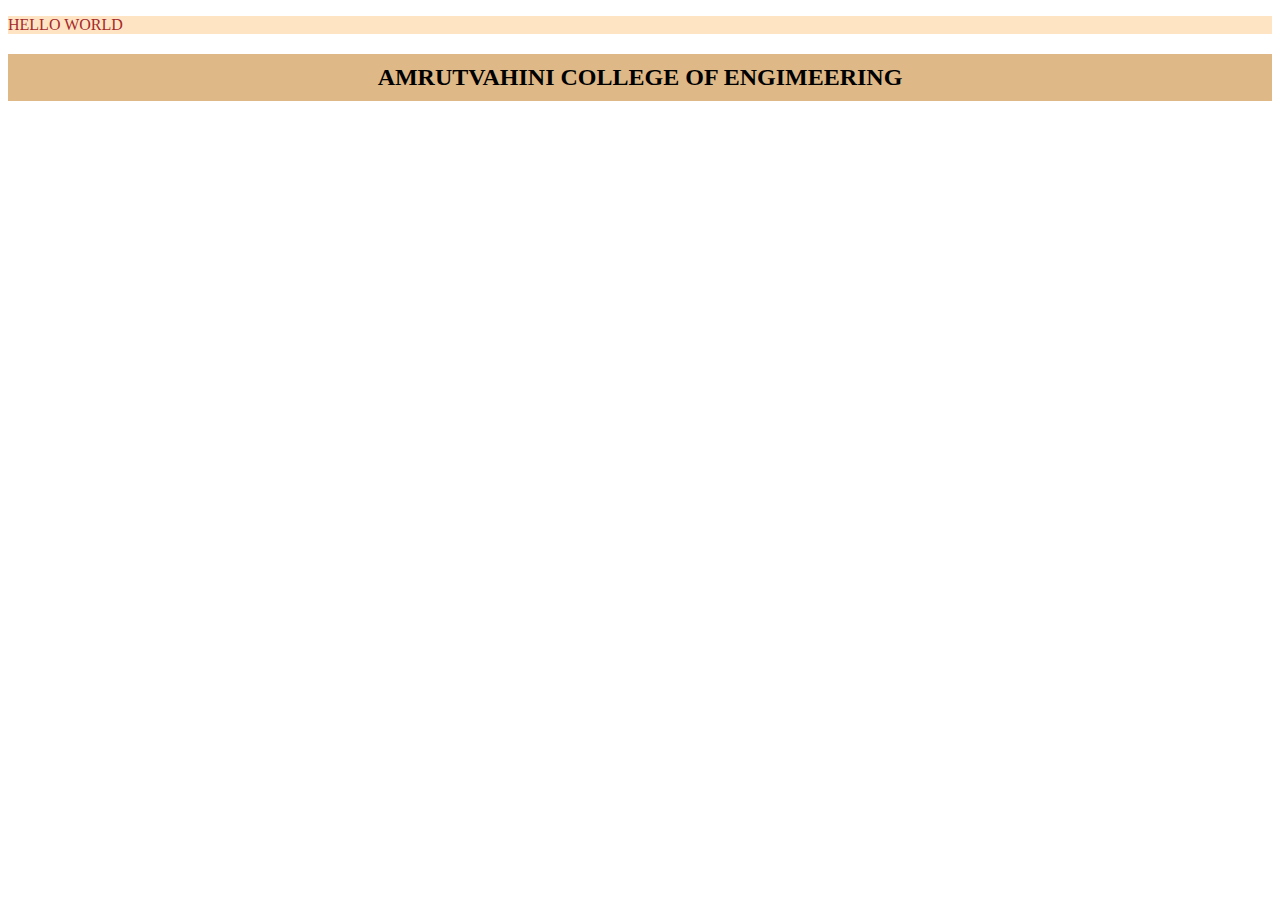
<file: Lec-01/index.html>
<!DOCTYPE html>
<html lang="en">
<head>
    <meta charset="UTF-8">
    <meta name="viewport" content="width=device-width, initial-scale=1.0">
    <title>Document</title>
    <style>
            p{
                width: auto;
                height:auto;
                color: brown;
                background-color: bisque;
            }
            .main{
                width: auto;
                text-align: center;
                height:fit-content;
                padding:10px;
                background-color: burlywood;
                color: black;
            }
        
    </style>
</head>
<body>
    <p>HELLO WORLD</p>
    <h2 class="main">AMRUTVAHINI COLLEGE OF ENGIMEERING</h2>
</body>
</html>
</file>
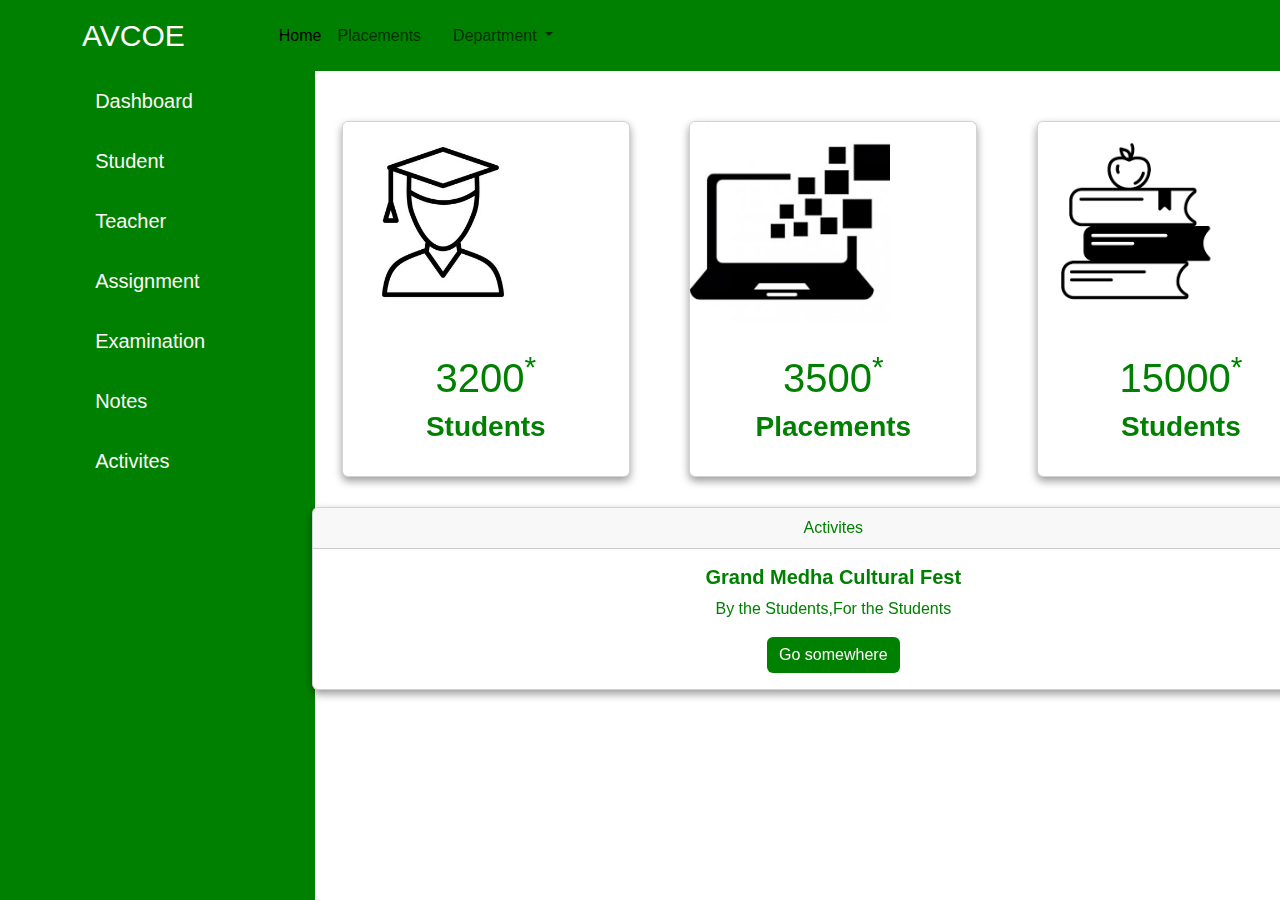
<file: ResponsiveSite/index.html>
<!DOCTYPE html>
<html lang="en">
<head>
    <meta charset="UTF-8">
    <meta name="viewport" content="width=device-width, initial-scale=1.0">
    <link href="https://cdn.jsdelivr.net/npm/bootstrap@5.3.3/dist/css/bootstrap.min.css" rel="stylesheet" integrity="sha384-QWTKZyjpPEjISv5WaRU9OFeRpok6YctnYmDr5pNlyT2bRjXh0JMhjY6hW+ALEwIH" crossorigin="anonymous">
    <script src="https://cdn.jsdelivr.net/npm/bootstrap@5.3.3/dist/js/bootstrap.bundle.min.js" integrity="sha384-YvpcrYf0tY3lHB60NNkmXc5s9fDVZLESaAA55NDzOxhy9GkcIdslK1eN7N6jIeHz" crossorigin="anonymous"></script>
    <link rel="stylesheet" href="style.css">
    <link rel="stylesheet" href="https://cdnjs.cloudflare.com/ajax/libs/font-awesome/6.5.2/css/all.min.css" integrity="sha512-SnH5WK+bZxgPHs44uWIX+LLJAJ9/2PkPKZ5QiAj6Ta86w+fsb2TkcmfRyVX3pBnMFcV7oQPJkl9QevSCWr3W6A==" crossorigin="anonymous" referrerpolicy="no-referrer" />
    <title>Document</title>
</head>
<body>
    
          <div class="container-fluid">
              <div class="row">
                 <div class="col-lg-12 nav">
                    <nav class="navbar navbar-expand-lg ">
                        <div class="container-fluid">
                          <a class="navbar-brand nav-name" href="#">AVCOE</a>
                          <button class="navbar-toggler" type="button" data-bs-toggle="collapse" data-bs-target="#navbarNavDropdown" aria-controls="navbarNavDropdown" aria-expanded="false" aria-label="Toggle navigation">
                            <span class="navbar-toggler-icon"></span>
                          </button>
                          <div class="collapse navbar-collapse nav-menu" id="navbarNavDropdown">
                            <ul class="navbar-nav">
                              <li class="nav-item">
                                <a class="nav-link active" aria-current="page" href="#">Home</a>
                              </li>
                              <li class="nav-item">
                                <a class="nav-link" href="#">Placements</a>
                              </li>
                              <li class="nav-item">
                                <a class="nav-link" href="#"></a>
                              </li>
                              <li class="nav-item dropdown">
                                <a class="nav-link dropdown-toggle" href="#" role="button" data-bs-toggle="dropdown" aria-expanded="false">
                                  Department
                                </a>
                                <ul class="dropdown-menu nav-dropdown">
                                  <li><a class="dropdown-item" href="#">Information Technology</a></li>
                                  <li><a class="dropdown-item" href="#">Computer Engineering </a></li>
                                  <li><a class="dropdown-item" href="#">Electrical Engineering</a></li>
                                </ul>
                              </li>
                             
                            </ul>
                            
                           
                          </div>
                        </div>
                       
                      </nav>
                 </div>
              </div>
              <div class="row body-content">
               
                <div class="col-lg-2-md-1-sm-1 sidebar">
                    <ul>
                        <li><i class="fa-solid fa-bars"></i>&nbsp;&nbsp;<span>Dashboard</span></li>
                        <li ><i class="fa-solid fa-graduation-cap"></i>&nbsp;&nbsp;<span>Student</span></li>
                        <li ><i class="fa-solid fa-person-chalkboard"></i>&nbsp;&nbsp;<span>Teacher</span></li>
                        <li><i class="fa-solid fa-book-open"></i>&nbsp;&nbsp;<span>Assignment</span></li>
                        <li><i class="fa-solid fa-pen-fancy"></i>&nbsp;&nbsp;<span>Examination</span></li>
                        <li ><i class="fa-solid fa-book-open-reader">&nbsp;&nbsp;</i><span>Notes</span></li>
                        <li><i class="fa-solid fa-atom"></i>&nbsp;&nbsp;<span>Activites</span></li>
                    </ul>
                </div>
                <div class="col-lg-10 content-cards">
                      <div class="content-card">
                    <div class="card" style="width: 18rem;">
                        <img src="student.jpg" class="card-img-top" alt="...">
                        <div class="card-body">
                          <p class="card-text">
                            <h1>3200<sup>*</sup></h1>
                            <h3>Students</h3>
                          </p>
                        </div>
                      </div>

                      <div class="card" style="width: 18rem;">
                        <img src="assignment.png" class="card-img-top" alt="...">
                        <div class="card-body">
                          <p class="card-text">
                            <h1>3500<sup>*</sup></h1>
                            <h3>Placements</h3>
                          </p>
                        </div>
                      </div>

                     

                      <div class="card" style="width: 18rem;">
                        <img src="exam.png" class="card-img-top" alt="...">
                        <div class="card-body">
                          <p class="card-text">
                            <h1>15000<sup>*</sup></h1>
                            <h3>Students</h3>
                          </p>
                        </div>
                      </div>
                    </div>
                    <div class="content-below">
                        <div class="card">
                            <div class="card-header">
                              Activites
                            </div>
                            <div class="card-body">
                              <h5 class="card-title">Grand Medha Cultural Fest</h5>
                              <p class="card-text">By the Students,For the Students</p>
                              <a href="#" class="btn btn-primary">Go somewhere</a>
                            </div>
                          </div>
                    </div>
                     
                </div>
                
              </div>
          </div>
   
</body>
</html>
</file>
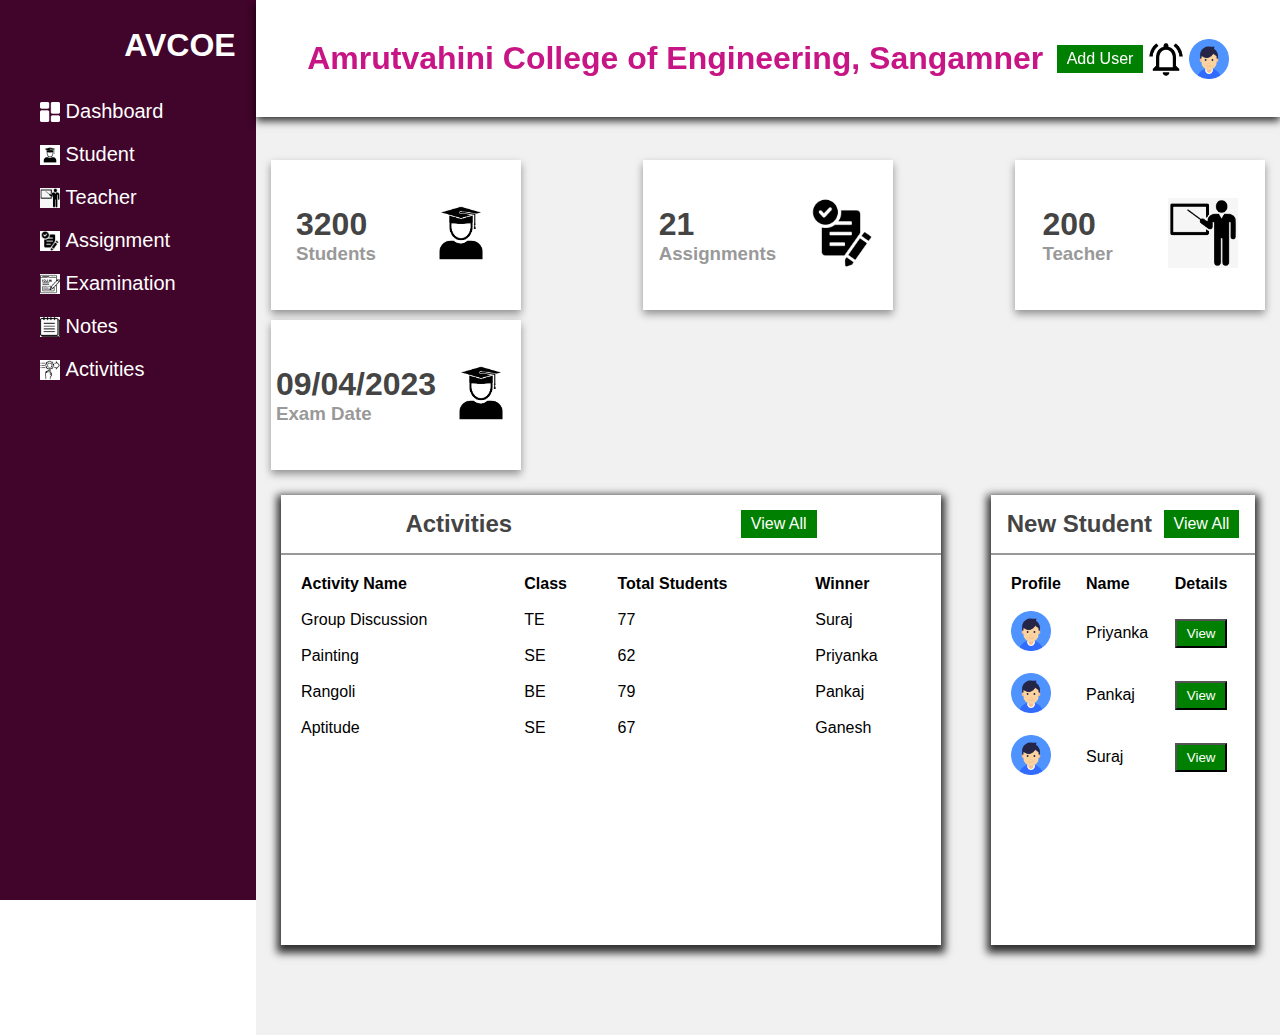
<file: WAD/Pract 1/index.html>
<!DOCTYPE html>
<html lang="en">
<head>
    <meta charset="UTF-8">
    <meta http-equiv="X-UA-Compatible" content="IE=edge">
    <meta name="viewport" content="width=device-width, initial-scale=1.0">
    <title>Document</title>
    <link rel="stylesheet" href="style.css">
</head>
<body>
    <!-- Create Side menu -->
    <div class="side-menu">
        <div class="brand-name">
            <h1>AVCOE</h1>
        </div>
    
     <ul>
        <li><img src="dashboard (2).png" alt="">&nbsp;<span>Dashboard</span> </li>
        <li><img src="student.png" alt="">&nbsp;<span>Student</span> </li>
        <li><img src="teacher.png" alt="">&nbsp;<span>Teacher</span> </li>
        <li><img src="assignment.png" alt="">&nbsp;<span>Assignment</span> </li>
        <li><img src="exam.png" alt="">&nbsp;<span>Examination</span> </li>
        <li><img src="notes.png" alt="">&nbsp;<span>Notes</span> </li>
        <li><img src="activities.png" alt="">&nbsp;<span>Activities</span> </li>
     </ul>
    </div>

    <!-- Creater Header/ Navbar -->
    <div class="container">
        <div class="header">
            <div class="nav">
                <div class="college-name">
                    <h1>Amrutvahini College of Engineering, Sangamner</h1>
                </div>
                &nbsp;
                &nbsp;
                <div class="user">
                    <a href="#" class="btn">Add User</a>
                    <img src="notifications.png" alt="">
                    <div class="img-case">
                        <img src="user.png" alt="">
                    </div>
                </div>
            </div>
        </div>
        <!-- Create a cards -->
       <div class="content">
           <div class="cards">
               <div class="card">
                   <div class="box">
                       <h1>3200</h1>
                       <h3>Students</h3>
                    </div>
                    <div class="icon-case">
                        <img src="student.png" alt="">
                    </div>
               </div>
               <div class="card">
                <div class="box">
                    <h1>21</h1>
                    <h3>Assignments</h3>
                 </div>
                 <div class="icon-case">
                     <img src="assignment.png" alt="">
                 </div>
            </div>
            <div class="card">
                <div class="box">
                    <h1>200</h1>
                    <h3>Teacher</h3>
                 </div>
                 <div class="icon-case">
                     <img src="teacher.png" alt="">
                 </div>
            </div>
            <div class="card">
                <div class="box">
                    <h1>09/04/2023</h1>
                    <h3>Exam Date</h3>
                 </div>
                 <div class="icon-case">
                     <img src="student.png" alt="">
                 </div>
            </div>
           </div>
       <!-- Create Contents -->
       <!-- Create first content -->
       <div class="content-1">
           <div class="activity">
               <div class="title">
                   <h2>Activities</h2>
                   <a href="#" class="btn">View All</a>
               </div>
               <table>
                   <tr>
                       <th>Activity Name</th>
                       <th>Class</th>
                       <th>Total Students</th>
                       <th>Winner</th>
                   </tr>
                   <tr>
                       <td>Group Discussion</td>
                       <td>TE</td>
                       <td>77</td>
                       <td>Suraj</td>
                   </tr>
                   <tr>
                       <td>Painting</td>
                       <td>SE</td>
                       <td>62</td>
                       <td>Priyanka</td>
                   </tr>
                   <tr>
                       <td>Rangoli</td>
                       <td>BE</td>
                       <td>79</td>
                       <td>Pankaj</td>
                   </tr>
                   <tr>
                       <td>Aptitude</td>
                       <td>SE</td>
                       <td>67</td>
                       <td>Ganesh</td>
                   </tr>
               </table>
           </div>
<!-- Create Second Content -->
            <div class="content-2">
                <div class="title">
                    <h2>New Student</h2>
                    <a href="#" class="btn">View All</a>
                </div>
                <table>
                    <tr>
                        <th>Profile</th>
                        <th>Name</th>
                        <th>Details</th>
                    </tr>
                    
                    <tr>
                        <td><img src="user.png" alt=""></td>
                        <td>Priyanka</td>
                        <td><button class="btn">View</button></td>
                    </tr>
                    <tr>
                        <td><img src="user.png" alt=""></td>
                        <td>Pankaj</td>
                        <td><button class="btn">View</button></td>
                    </tr>
                    <tr>
                        <td><img src="user.png" alt=""></td>
                        <td>Suraj</td>
                        <td><button class="btn">View</button></td>
                    </tr>
                </table>
            </div>
       </div>








       
    </div> 
       
</div>
</body>
</html>
</file>
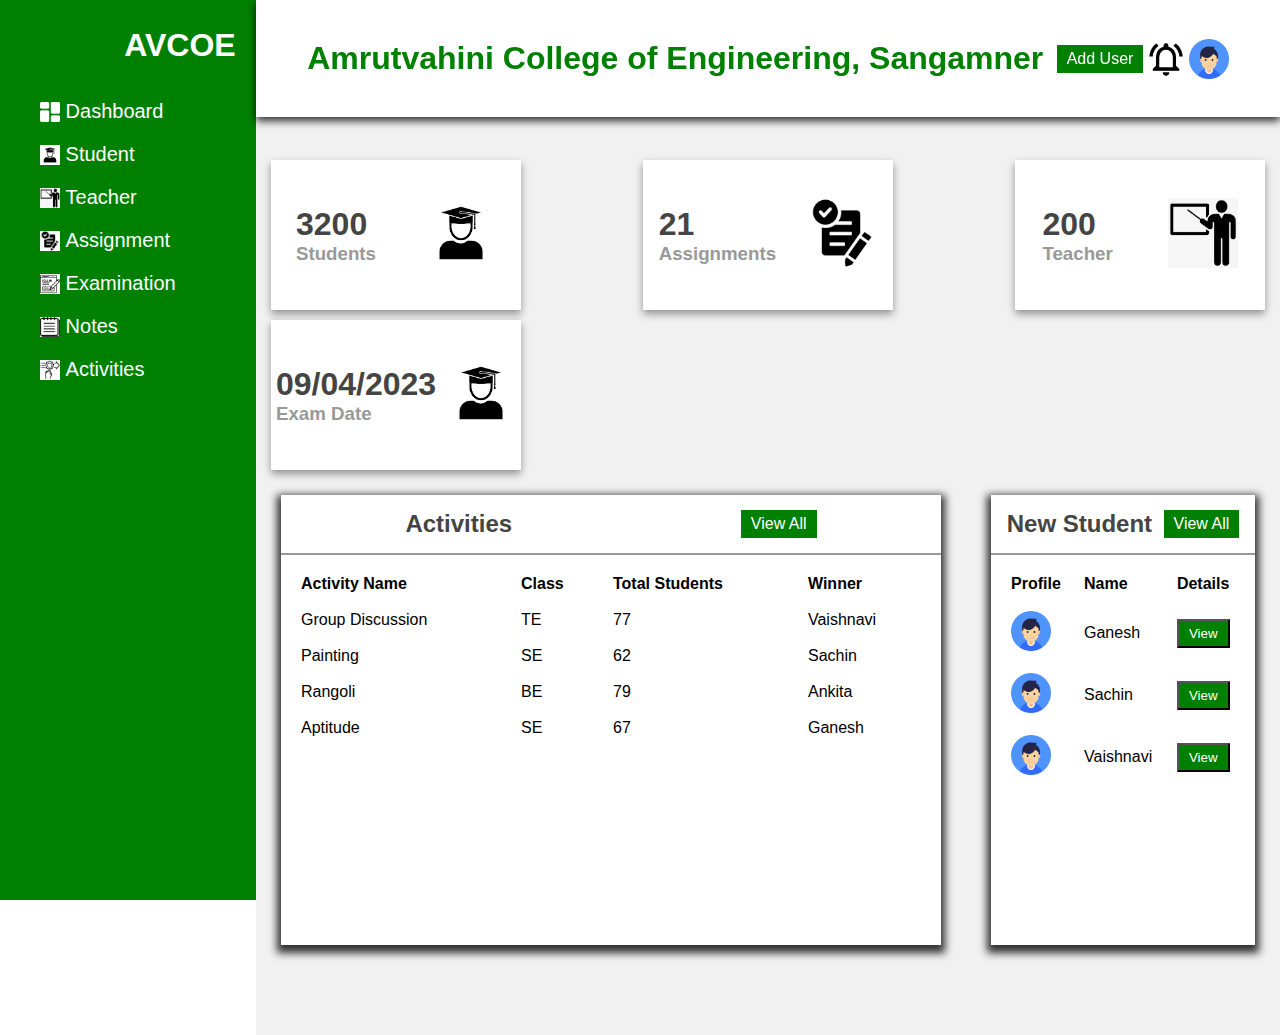
<file: WAD/Pract 6/public/index.html>
<!DOCTYPE html>
<html lang="en">
<head>
    <meta charset="UTF-8">
    <meta http-equiv="X-UA-Compatible" content="IE=edge">
    <meta name="viewport" content="width=device-width, initial-scale=1.0">
    <title>Document</title>
    <link rel="stylesheet" href="style.css">
</head>
<body>
    <!-- Create Side menu -->
    <div class="side-menu">
        <div class="brand-name">
            <h1>AVCOE</h1>
        </div>
    
     <ul>
        <li><img src="dashboard (2).png" alt="">&nbsp;<span>Dashboard</span> </li>
        <li><img src="student.png" alt="">&nbsp;<span>Student</span> </li>
        <li><img src="teacher.png" alt="">&nbsp;<span>Teacher</span> </li>
        <li><img src="assignment.png" alt="">&nbsp;<span>Assignment</span> </li>
        <li><img src="exam.png" alt="">&nbsp;<span>Examination</span> </li>
        <li><img src="notes.png" alt="">&nbsp;<span>Notes</span> </li>
        <li><img src="activities.png" alt="">&nbsp;<span>Activities</span> </li>
     </ul>
    </div>

    <!-- Creater Header/ Navbar -->
    <div class="container">
        <div class="header">
            <div class="nav">
                <div class="college-name">
                    <h1>Amrutvahini College of Engineering, Sangamner</h1>
                </div>
                &nbsp;
                &nbsp;
                <div class="user">
                    <a href="#" class="btn">Add User</a>
                    <img src="notifications.png" alt="">
                    <div class="img-case">
                        <img src="user.png" alt="">
                    </div>
                </div>
            </div>
        </div>
        <!-- Create a cards -->
       <div class="content">
           <div class="cards">
               <div class="card">
                   <div class="box">
                       <h1>3200</h1>
                       <h3>Students</h3>
                    </div>
                    <div class="icon-case">
                        <img src="student.png" alt="">
                    </div>
               </div>
               <div class="card">
                <div class="box">
                    <h1>21</h1>
                    <h3>Assignments</h3>
                 </div>
                 <div class="icon-case">
                     <img src="assignment.png" alt="">
                 </div>
            </div>
            <div class="card">
                <div class="box">
                    <h1>200</h1>
                    <h3>Teacher</h3>
                 </div>
                 <div class="icon-case">
                     <img src="teacher.png" alt="">
                 </div>
            </div>
            <div class="card">
                <div class="box">
                    <h1>09/04/2023</h1>
                    <h3>Exam Date</h3>
                 </div>
                 <div class="icon-case">
                     <img src="student.png" alt="">
                 </div>
            </div>
           </div>
       <!-- Create Contents -->
       <!-- Create first content -->
       <div class="content-1">
           <div class="activity">
               <div class="title">
                   <h2>Activities</h2>
                   <a href="#" class="btn">View All</a>
               </div>
               <table>
                   <tr>
                       <th>Activity Name</th>
                       <th>Class</th>
                       <th>Total Students</th>
                       <th>Winner</th>
                   </tr>
                   <tr>
                       <td>Group Discussion</td>
                       <td>TE</td>
                       <td>77</td>
                       <td>Vaishnavi</td>
                   </tr>
                   <tr>
                       <td>Painting</td>
                       <td>SE</td>
                       <td>62</td>
                       <td>Sachin</td>
                   </tr>
                   <tr>
                       <td>Rangoli</td>
                       <td>BE</td>
                       <td>79</td>
                       <td>Ankita</td>
                   </tr>
                   <tr>
                       <td>Aptitude</td>
                       <td>SE</td>
                       <td>67</td>
                       <td>Ganesh</td>
                   </tr>
               </table>
           </div>
<!-- Create Second Content -->
            <div class="content-2">
                <div class="title">
                    <h2>New Student</h2>
                    <a href="#" class="btn">View All</a>
                </div>
                <table>
                    <tr>
                        <th>Profile</th>
                        <th>Name</th>
                        <th>Details</th>
                    </tr>
                    
                    <tr>
                        <td><img src="user.png" alt=""></td>
                        <td>Ganesh</td>
                        <td><button class="btn">View</button></td>
                    </tr>
                    <tr>
                        <td><img src="user.png" alt=""></td>
                        <td>Sachin</td>
                        <td><button class="btn">View</button></td>
                    </tr>
                    <tr>
                        <td><img src="user.png" alt=""></td>
                        <td>Vaishnavi</td>
                        <td><button class="btn">View</button></td>
                    </tr>
                </table>
            </div>
       </div>








       
    </div> 
       
</div>
</body>
</html>
</file>
<file: ResponsiveSite/style.css>
*{
    margin: 0;
    padding: 0;
    box-sizing: border-box;
    font-family: sans-serif;
}

.nav{
    background-color: green;
    width: 100%;
    
}

.nav-name{
    margin-left:70px;
    font-size: 30px;
    color: snow;
}

.nav-dropdown{
    background:green;
}

.nav-menu{
     margin-left:70px;
}

.body-content{
  display: flex;
}

.sidebar{
    position: fixed;
    background-color: green;
    width:35vh;
    min-height: 100vh;
    display: flex;
    flex-direction: column;
}

.sidebar li{
    font-size: 20px;
    padding: 15px 40px;
    display: flex;
    align-items:center;
    color: snow;
}

.sidebar li:hover{
    color: green;
   
    background-color: snow; 
}

.content-cards{
    position: relative;
    margin-top: 50px;
    margin-left:300px;
}

.content-cards .card{
    
   box-shadow: 0 4px 8px 0 rgba(0, 0,0,0.4);
}

.content-card{
    display: flex;
    text-align: center;
    justify-content:space-around;
}

.content-card .card img{
    height:200px;
    width: 200px;
    text-align: center;
}

.card-body h1 {
      color: green;
}

.card-body h3 {
    color: green;
    font-weight: 700;
}

.content-below{
    margin-top:30px;
    
}

.content-below .card{
    color: green;
    text-align: center;
}

.content-below .card .card-title{
    font-weight: 700;
}


.content-below .card .btn{
    color:snow;
    background: green;
    border: green;
}

.content-below .card .btn:hover{
    background: snow;
    color: green;
    border: green;
    padding: 2px 8px;
}
</file>
<file: WAD/Pract 1/style.css>
*{
    margin: 0;
    padding: 0;
    box-sizing: border-box;
    font-family: sans-serif;
}

body{
    min-height: 100vh;
}

.btn{
    background: green;
    color: white;
    padding: 5px 10px;
    text-align: center;
}


.btn:hover{
    background: white;
    color: green;
    border: green solid 2px;
    padding: 2px 8px;
}
.side-menu{
    position: fixed;
    background-color: rgb(65, 4, 43);
    width: 40vh;
    min-height: 100vh;
    display: flex;
    flex-direction: column;
}
.side-menu .brand-name{
    height: 10vh;
    display: flex;
    align-items: center;
    justify-content: center;
    color: white;
}
 .side-menu .brand-name h1{
color: white;
} 
.side-menu li{
    font-size: 20px;
    padding: 10px 40px;
    display: flex;
    align-items: center;
    color: white;
}
.side-menu li:hover{
    color:mediumvioletred;
    background: white;
}
.side-menu li img{
    width: 20px;
    height: 20px;
}
.title{
    display: flex;
    align-items: center;
    justify-content: space-around;
    padding: 15px 10px;
    border-bottom: 2px solid #999;
}
.container{
    position: absolute;
    right: 0;
    width: 80vw;
    height: 100vh;
    background: #f1f1f1;
}
.container .header{
    position: fixed;
    top: 0;
    right: 0;
    width: 80vw;
    height: 13vh;
    background: white;
    align-items: center;
    display: flex;
    justify-content: center;
    box-shadow: 0 4px 8px 0 rgba(0, 0, 0, 0.8);
}
.container .header .nav{
    width: 90%;
    display: flex;
    align-items: center;
    justify-content: center;
}
.container .header .nav .college-name h1{
    color:mediumvioletred;
}
a{
    text-decoration: none;
}
li{
    list-style: none;
}
h1,h2{
    color: #444;
}
h3{
    color: #999;
}

.container .header .nav .user{
    flex: 1;
    display: flex;
    align-items: center;
    justify-content: space-between;
}
.container .header .nav .user img{
    width: 40px;
    height: 40px;
    display: flex;
    align-items: center;
    justify-content: center;
}
.container .content{
    position: relative;
    margin-top: 15vh;
    min-height: 90vh;
    background:#f1f1f1;
}
.container .content .cards{
    padding: 20px 10px;
    display: flex;
    align-items: center;
    justify-content: space-between;
    flex-wrap: wrap;
}
.container .content .cards .card{
    width: 250px;
    height: 150px;
    background: white;
    margin: 5px;
    display: flex;
    align-items: center;
    justify-content: space-around;
    box-shadow: 0px 4px 8px 0px rgba(0, 0, 0, 0.4);
}
.icon-case img{
    position: relative;
    height: 70px;
    width: 70px;
}
.container .content .content-1{
    min-height: 60vh;
    display: flex;
    justify-content: space-around;
    align-items: flex-start;
    flex-wrap: wrap;
}
.container .content .content-1 .activity{
    min-height: 50vh;
    flex: 5;
    background: white;
    margin: 0 25px 25px 25px;
    display: flex;
    flex-direction: column;
    box-shadow: 0px 4px 8px 4px rgba(0, 0, 0, 0.8);
}
table{
    padding: 10px;
}
th,td{
    text-align: left;
    padding: 8px;
}
.container .content .content-1 .content-2{
    min-height: 50vh;
    flex: 2;
    background: white;
    margin: 0 25px 25px 25px;
    display: flex;
    flex-direction: column;
    box-shadow: 0px 4px 8px 4px rgba(0, 0, 0, 0.8);
}
.container .content .content-1 .content-2 table td:nth-child(1) img{
    width: 40px;
    height: 40px;
}
@media screen  and (max-width:1050px) {
    .side-menu li{
        font-size: 16px;
    }
}

@media screen and (max-width: 1000px) {
    .side-menu li span{
        display: none;
    }
    .side-menu{align-items: left;}
    .side-menu li img{
        width: 30px;
        height: 30px;
    }
    .side-menu .brand-name h1{
        display: none;
    }
    .container .header .nav .college-name h1{
        font-size: 16px;
    }
}
</file>
<file: WAD/Pract 6/public/style.css>
*{
    margin: 0;
    padding: 0;
    box-sizing: border-box;
    font-family: sans-serif;
}

body{
    min-height: 100vh;
}

.btn{
    background: green;
    color: white;
    padding: 5px 10px;
    text-align: center;
}


.btn:hover{
    background: white;
    color: green;
    border: green solid 2px;
    padding: 2px 8px;
}
.side-menu{
    position: fixed;
    background-color: green;
    width: 40vh;
    min-height: 100vh;
    display: flex;
    flex-direction: column;
}
.side-menu .brand-name{
    height: 10vh;
    display: flex;
    align-items: center;
    justify-content: center;
    color: white;
}
 .side-menu .brand-name h1{
color: white;
} 
.side-menu li{
    font-size: 20px;
    padding: 10px 40px;
    display: flex;
    align-items: center;
    color: white;
}
.side-menu li:hover{
    color: green;
    background: white;
}
.side-menu li img{
    width: 20px;
    height: 20px;
}
.title{
    display: flex;
    align-items: center;
    justify-content: space-around;
    padding: 15px 10px;
    border-bottom: 2px solid #999;
}
.container{
    position: absolute;
    right: 0;
    width: 80vw;
    height: 100vh;
    background: #f1f1f1;
}
.container .header{
    position: fixed;
    top: 0;
    right: 0;
    width: 80vw;
    height: 13vh;
    background: white;
    align-items: center;
    display: flex;
    justify-content: center;
    box-shadow: 0 4px 8px 0 rgba(0, 0, 0, 0.8);
}
.container .header .nav{
    width: 90%;
    display: flex;
    align-items: center;
    justify-content: center;
}
.container .header .nav .college-name h1{
    color: green;
}
a{
    text-decoration: none;
}
li{
    list-style: none;
}
h1,h2{
    color: #444;
}
h3{
    color: #999;
}

.container .header .nav .user{
    flex: 1;
    display: flex;
    align-items: center;
    justify-content: space-between;
}
.container .header .nav .user img{
    width: 40px;
    height: 40px;
    display: flex;
    align-items: center;
    justify-content: center;
}
.container .content{
    position: relative;
    margin-top: 15vh;
    min-height: 90vh;
    background:#f1f1f1;
}
.container .content .cards{
    padding: 20px 10px;
    display: flex;
    align-items: center;
    justify-content: space-between;
    flex-wrap: wrap;
}
.container .content .cards .card{
    width: 250px;
    height: 150px;
    background: white;
    margin: 5px;
    display: flex;
    align-items: center;
    justify-content: space-around;
    box-shadow: 0px 4px 8px 0px rgba(0, 0, 0, 0.4);
}
.icon-case img{
    position: relative;
    height: 70px;
    width: 70px;
}
.container .content .content-1{
    min-height: 60vh;
    display: flex;
    justify-content: space-around;
    align-items: flex-start;
    flex-wrap: wrap;
}
.container .content .content-1 .activity{
    min-height: 50vh;
    flex: 5;
    background: white;
    margin: 0 25px 25px 25px;
    display: flex;
    flex-direction: column;
    box-shadow: 0px 4px 8px 4px rgba(0, 0, 0, 0.8);
}
table{
    padding: 10px;
}
th,td{
    text-align: left;
    padding: 8px;
}
.container .content .content-1 .content-2{
    min-height: 50vh;
    flex: 2;
    background: white;
    margin: 0 25px 25px 25px;
    display: flex;
    flex-direction: column;
    box-shadow: 0px 4px 8px 4px rgba(0, 0, 0, 0.8);
}
.container .content .content-1 .content-2 table td:nth-child(1) img{
    width: 40px;
    height: 40px;
}
@media screen  and (max-width:1050px) {
    .side-menu li{
        font-size: 16px;
    }
}

@media screen and (max-width: 1000px) {
    .side-menu li span{
        display: none;
    }
    .side-menu{align-items: left;}
    .side-menu li img{
        width: 30px;
        height: 30px;
    }
    .side-menu .brand-name h1{
        display: none;
    }
    .container .header .nav .college-name h1{
        font-size: 16px;
    }
}
</file>
